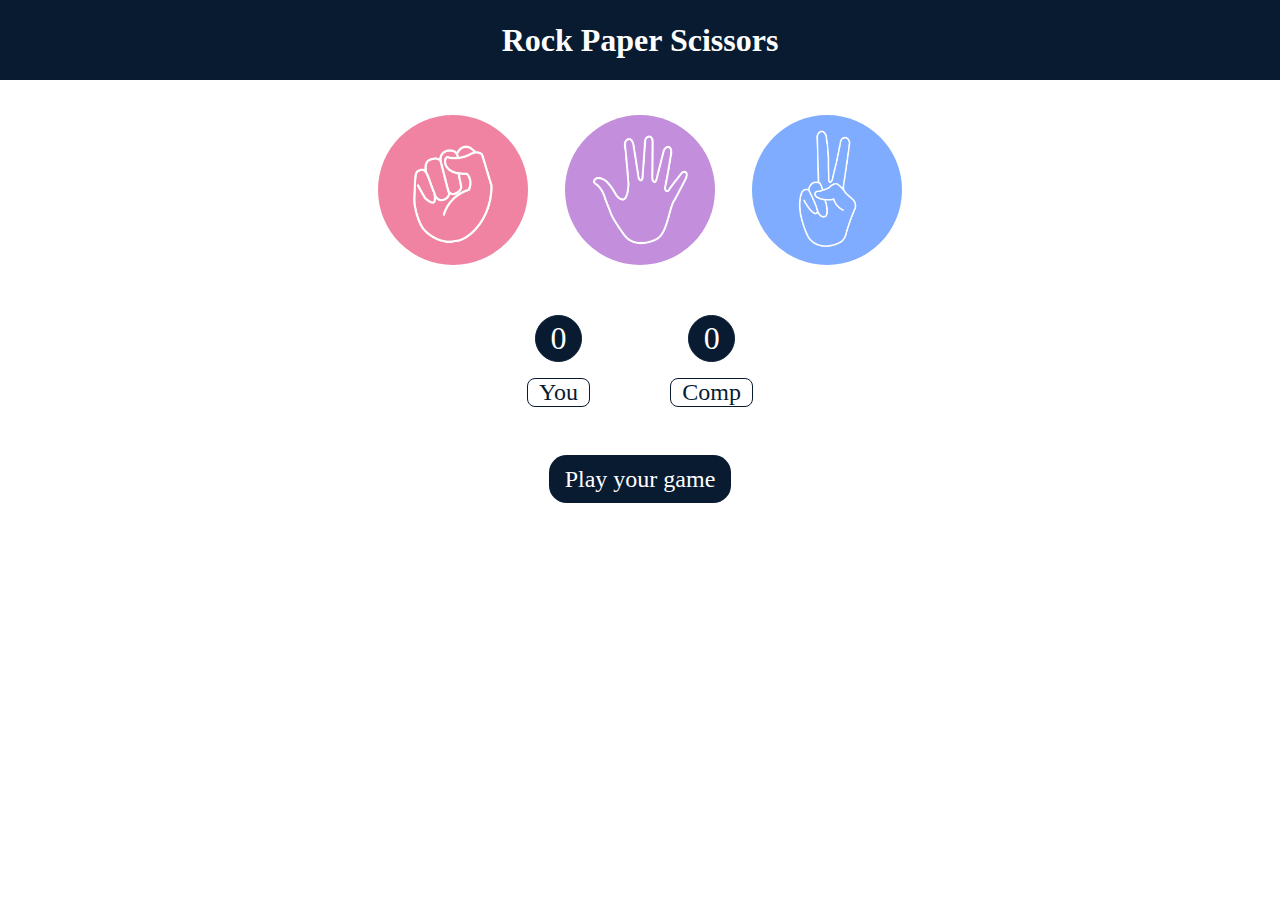
<file: Project-03/index.html>
<!DOCTYPE html>
<html lang="en">
  <head>
    <meta charset="UTF-8" />
    <meta name="viewport" content="width=device-width, initial-scale=1.0" />
    <title>Rock_Paper_Scissors_Game</title>
    <link rel="stylesheet" href="css/style.css" />
  </head>
  <body>
    <main>
      <div class="game_name"><h1>Rock Paper Scissors</h1></div>
      <div class="choicees_container">
        <div class="choices" id="rock">
          <img src="img/rock.png" />
        </div>
        <div class="choices" id="paper">
          <img src="img/paper.png" />
        </div>
        <div class="choices" id="scissors">
          <img src="img/scissors.png" />
        </div>
      </div>
      <div class="score_container">
        <div class="score">
          <p id="user_score">0</p>
          <p>You</p>
        </div>
        <div class="score">
          <p id="comp_score">0</p>
          <p>Comp</p>
        </div>
      </div>
      <div class="msg_container">
        <p id="msg">Play your game</p>
      </div>
    </main>
    <script src="script.js"></script>
  </body>
</html>
</file>
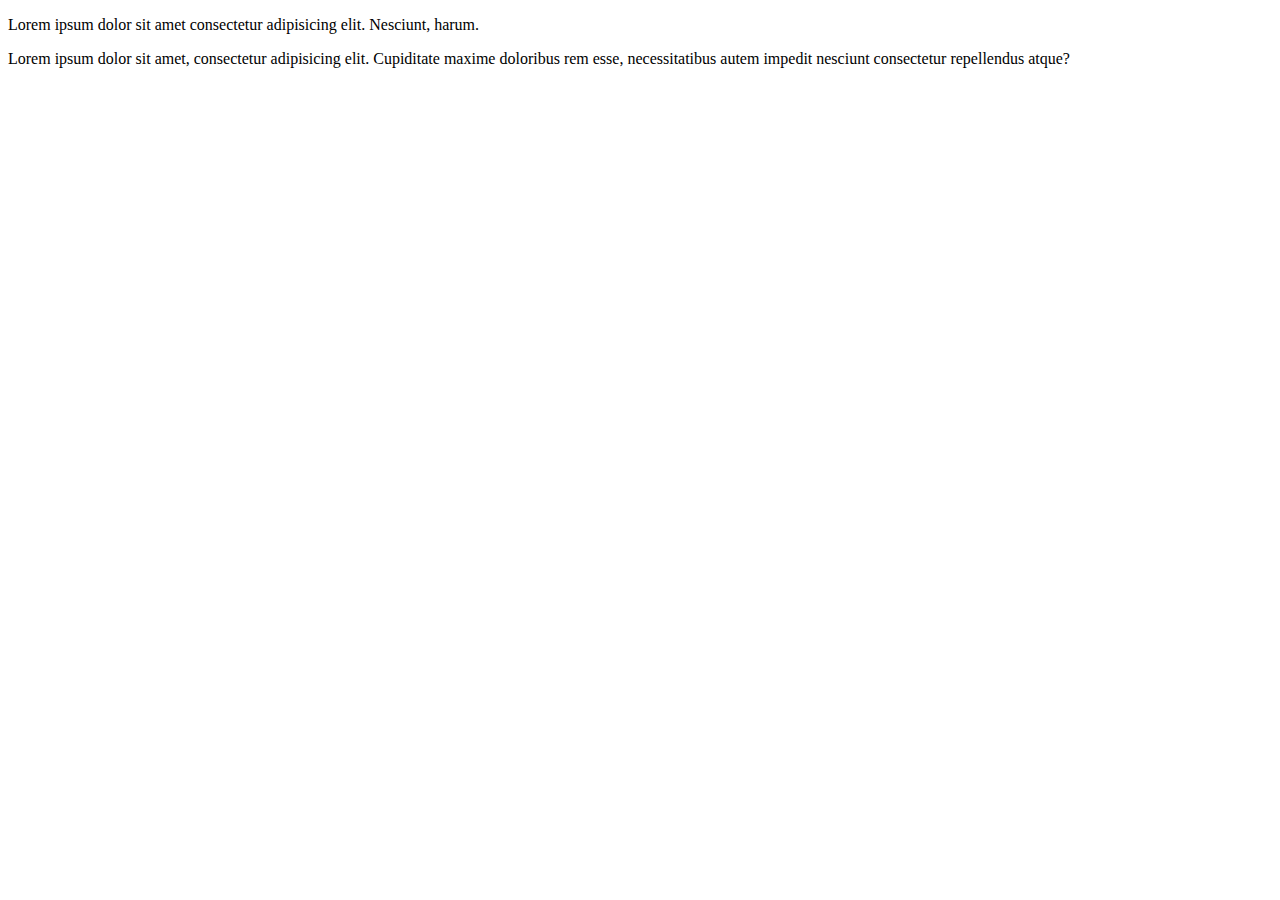
<file: Project-01/css/index.html>
<!DOCTYPE html>
<html lang="en">
<head>
    <meta charset="UTF-8">
    <meta name="viewport" content="width=device-width, initial-scale=1.0">
    <title>Document</title>
</head>
<body>
    <p>Lorem ipsum dolor sit amet consectetur adipisicing elit. Nesciunt, harum.</p>
    <section>
        <div class="zaheer">Lorem ipsum dolor sit amet, consectetur adipisicing elit. Cupiditate maxime doloribus rem esse, necessitatibus autem impedit nesciunt consectetur repellendus atque?</div>
    </section>
</body>
</html>
</file>
<file: Project-03/css/style.css>
* {
  margin: 0;
  padding: 0;
}
.game_name {
  /* border: 2px solid red; */
  background-color: #081b31;
  color: white;
  text-align: center;
  line-height: 5rem;
}
.game_name h1 {
  /* border: 2px solid white; */
}
.choicees_container {
  /* border: 2px solid red; */
  display: flex;
  justify-content: center;
  gap: 2rem;
  margin-top: 2rem;
}
.choices {
  /* border: 2px solid black; */
  display: flex;
  justify-content: center;
  text-align: center;
  align-items: center;
  height: 155px;
  width: 155px;
  border-radius: 50%;
}
.choices:hover {
  cursor: pointer;
  opacity: 90%;
  background-color: #081b31;
  height: 160px;
  width: 160px;
}
.choices img {
  /* border: 2px solid black; */
  height: 150px;
  width: 150px;
  object-fit: cover;
  border-radius: 50%;
}
.choices img:hover {
  height: 155px;
  width: 155px;
}
.score_container {
  /* border: 2px solid red; */
  display: flex;
  text-align: center;
  justify-content: center;
  align-items: center;
  gap: 5rem;
  font-size: 1.5rem;
  margin-top: 3rem;
}
.score {
  /* border: 2px solid red; */
  text-align: center;
  align-items: center;
  justify-content: center;
  display: flex;
  flex-direction: column;
  gap: 1rem;
}
.score p {
  border: 1.5px solid #081b31;
  color: #081b31;
  border-radius: 0.5rem;
  padding: 0rem 0.7rem 0rem 0.7rem;
}
#user_score,
#comp_score {
  /* border: 2px solid red; */
  background-color: #081b31;
  width: 2.8rem;
  height: 2.8rem;
  color: white;
  border-radius: 50%;
  font-size: 2rem;
  /* display: flex; */
  text-align: center;
  justify-content: center;
  align-items: center;
  display: flex;
  padding: 0;
}
.msg_container {
  /* border: 2px solid red; */
  line-height: 3rem;
  font-size: 1.5rem;
  display: flex;
  justify-content: center;
  align-items: center;
  text-align: center;
  margin-top: 3rem;
}
#msg {
  /* border: 2px solid red; */
  padding: 0rem 1rem 0rem 1rem;
  background-color: #081b31;
  color: white;
  border-radius: 1.1rem;
}
</file>
